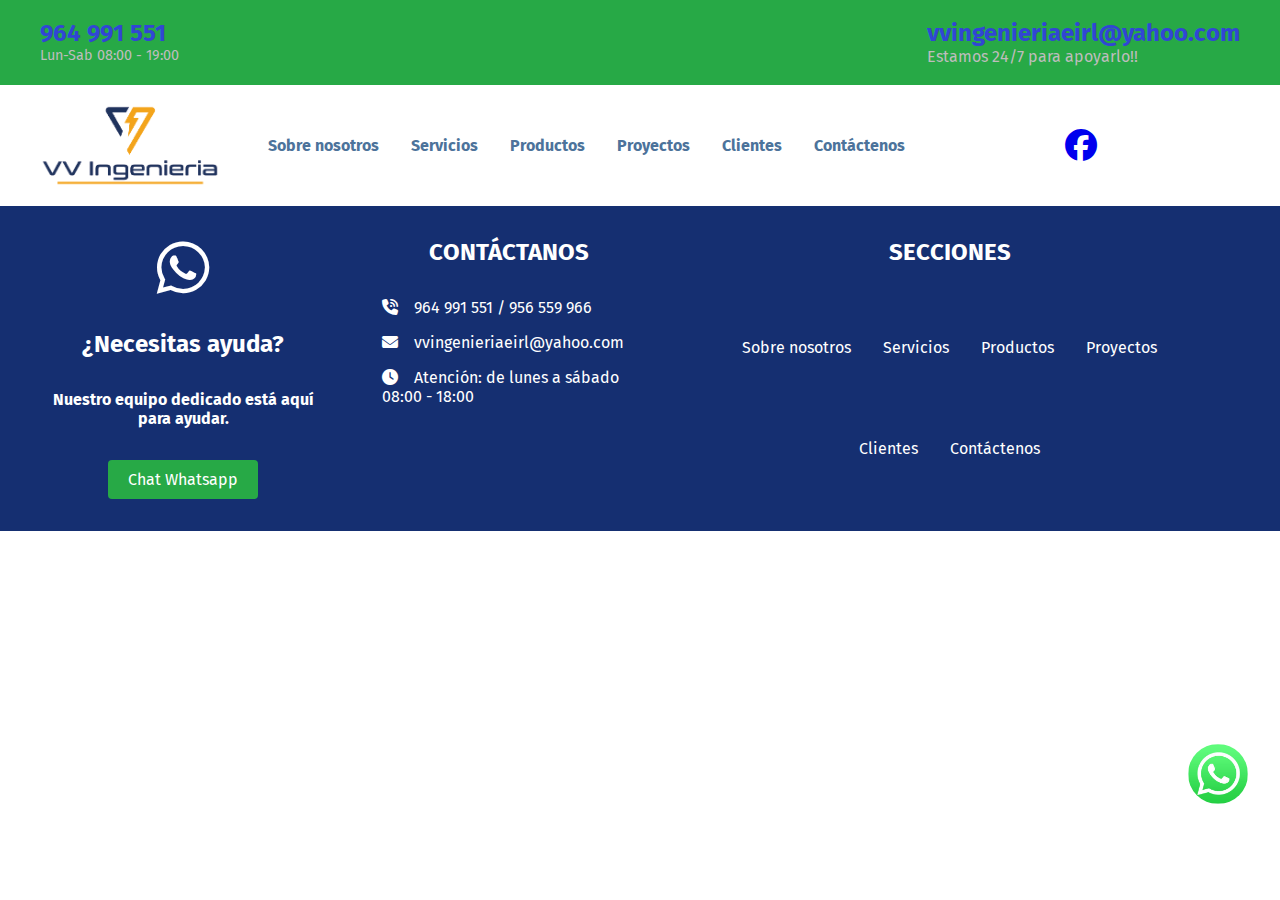
<file: clientes.html>
<!DOCTYPE html>
<html lang="en">
  <head>
    <meta charset="UTF-8" />
    <meta name="viewport" content="width=device-width, initial-scale=1.0" />
    <link rel="icon" href="img/logo-pagina.png" type="image/x-icon" />
    <title>Servicios</title>
    <link
      rel="stylesheet"
      href="https://cdnjs.cloudflare.com/ajax/libs/font-awesome/6.4.0/css/all.min.css"
    />
    <link rel="stylesheet" href="css/reset.css" />
    <link rel="stylesheet" href="css/footer.css" />
    <link rel="stylesheet" href="css/header.css" />
  </head>
  <body>
    <header class="header">
      <div class="header__informacion">
        <div class="header__contacto">
          <ul class="contacto__telefono-horario">
            <li class="telefono__lista">964 991 551</li>
            <li class="horario__lista">Lun-Sab 08:00 - 19:00</li>
          </ul>
          <ul class="contacto__correo">
            <li class="correo__lista">vvingenieriaeirl@yahoo.com</li>
            <li class="correo__apoyo">Estamos 24/7 para apoyarlo!!</li>
          </ul>
        </div>
      </div>
      <div class="menu__estatico">
        <div class="header__menu">
          <img class="menu__logo" src="img/logo.png" alt="Logo" />
          <div class="box-enlace-red">
            <nav class="menu__descripcion">
              <ul class="descripcion__enlace">
                <li class="enlace__lista">
                  <a class="a__header" href="index.html" target="_blank"
                    >Sobre nosotros</a
                  >
                </li>
                <li class="enlace__lista">
                  <a class="a__header" href="servicios.html" target="_blank"
                    >Servicios</a
                  >
                </li>
                <li class="enlace__lista">
                  <a class="a__header" href="productos.html" target="_blank"
                    >Productos</a
                  >
                </li>
                <li class="enlace__lista">
                  <a class="a__header" href="proyectos.html" target="_blank"
                    >Proyectos</a
                  >
                </li>
                <li class="enlace__lista">
                  <a class="a__header" href="clientes.html" target="_blank"
                    >Clientes</a
                  >
                </li>
                <li class="enlace__lista">
                  <a class="a__header" href="contacto.html" target="_blank"
                    >Contáctenos</a
                  >
                </li>
              </ul>
            </nav>
            <nav class="menu__redes-sociales">
              <ul class="redes-sociales__enlace">
                <li class="red-social__lista">
                  <a href="https://google.com" target="_blank"
                    ><i class="fa-brands fa-facebook"></i
                  ></a>
                </li>
                <!-- <li class="red-social__lista">tw</li> -->
              </ul>
            </nav>
          </div>
        </div>
      </div>
    </header>
    <main></main>
    <footer>
      <div class="footer__descripcion">
        <i class="fa-brands fa-whatsapp"></i>
        <p class="footer__titulo">¿Necesitas ayuda?</p>
        <p class="footer__subtitulo">
          Nuestro equipo dedicado está aquí para ayudar.
        </p>
        <a
          href="https://api.whatsapp.com/send?phone=+51956559966&text=Buenos%20d%C3%ADas,%20en%20qu%C3%A9%20le%20podemos%20ayudar"
          target="_blank"
          class="boton"
          >Chat Whatsapp</a
        >
      </div>
      <div class="footer__contacto">
        <p class="footer__contacto__titulo">contáctanos</p>
        <p><i class="fa-solid fa-phone-volume"></i>964 991 551 / 956 559 966</p>
        <p><i class="fa-solid fa-envelope"></i>vvingenieriaeirl@yahoo.com</p>
        <p>
          <i class="fa-solid fa-clock"></i>Atención: de lunes a sábado 08:00 -
          18:00
        </p>
      </div>
      <div class="footer__secciones">
        <p class="footer__secciones__titulo">secciones</p>
        <ul class="footer__secciones__lista">
          <li class="footer__a__lista">
            <a class="a__footer" href="index.html" target="_blank"
              >Sobre nosotros</a
            >
          </li>
          <li class="footer__a__lista">
            <a class="a__footer" href="servicios.html" target="_blank"
              >Servicios</a
            >
          </li>
          <li class="footer__a__lista">
            <a class="a__footer" href="productos.html" target="_blank"
              >Productos</a
            >
          </li>
          <li class="footer__a__lista">
            <a class="a__footer" href="proyectos.html" target="_blank"
              >Proyectos</a
            >
          </li>
          <li class="footer__a__lista">
            <a class="a__footer" href="clientes.html" target="_blank"
              >Clientes</a
            >
          </li>
          <li class="footer__a__lista">
            <a class="a__footer" href="contacto.html" target="_blank"
              >Contáctenos</a
            >
          </li>
        </ul>
      </div>
      <div class="whatsapp">
        <img class="whatsapp__logo" src="img/logo_whatsapp.jpg" alt="" />
      </div>
      <div class="chats">
        <div class="chats-box">
          <p class="chat-titulo">Chat de Consulta Técnica</p>
          <a
            href="https://api.whatsapp.com/send?phone=+51942632862&text=Buenos%20d%C3%ADas,%20en%20qu%C3%A9%20le%20podemos%20ayudar"
            target="_blank"
            class="boton consultas"
            >Consultas</a
          >
          <p class="chat-titulo">Chat de Ventas y Servicios</p>
          <a
            href="https://api.whatsapp.com/send?phone=+51956559966&text=Buenos%20d%C3%ADas,%20en%20qu%C3%A9%20le%20podemos%20ayudar"
            target="_blank"
            class="boton ventas-servicios"
            >Ventas y Servicios</a
          >
          <p class="chat-titulo">Chat de Ventas</p>
          <a
            href="https://api.whatsapp.com/send?phone=+51977487955&text=Buenos%20d%C3%ADas,%20en%20qu%C3%A9%20le%20podemos%20ayudar"
            target="_blank"
            class="boton ventas"
            >Ventas</a
          >
        </div>
      </div>
    </footer>
    <script src="js/menu-chats.js" type="module"></script>
  </body>
</html>
</file>
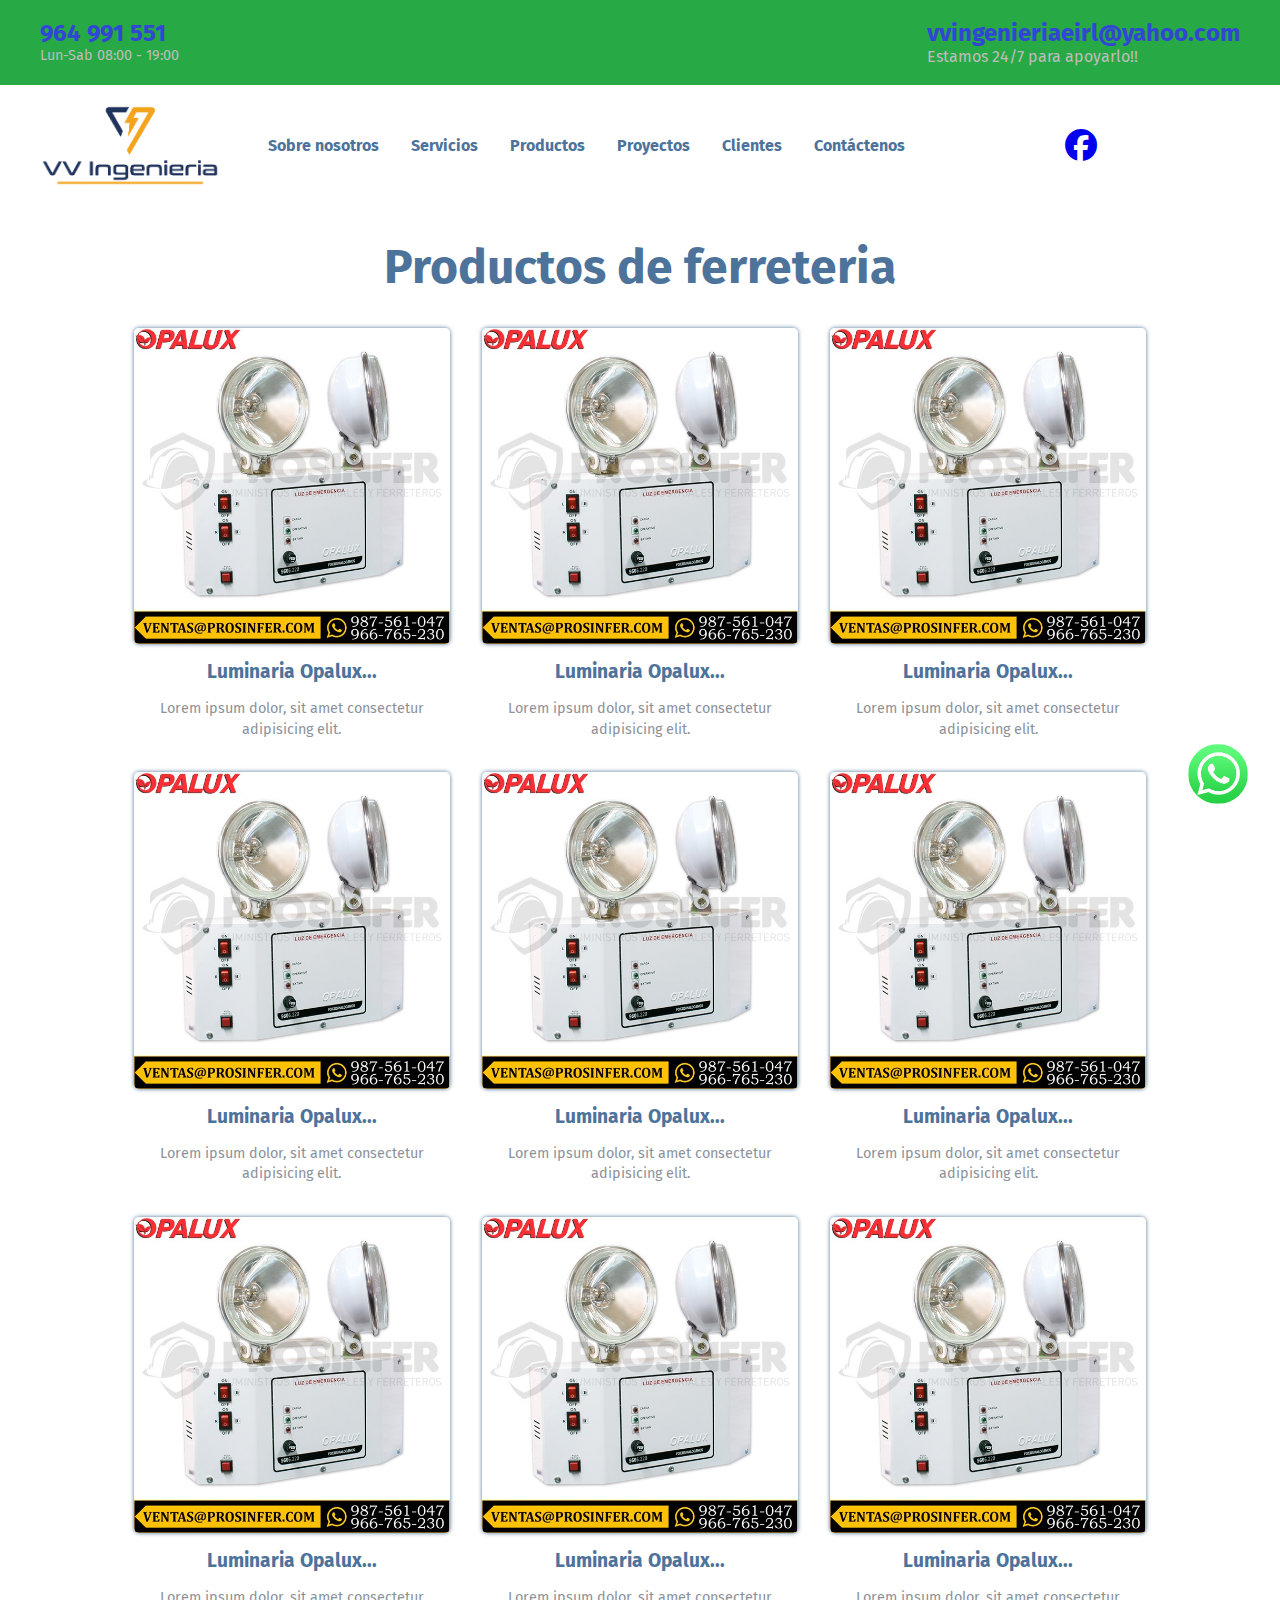
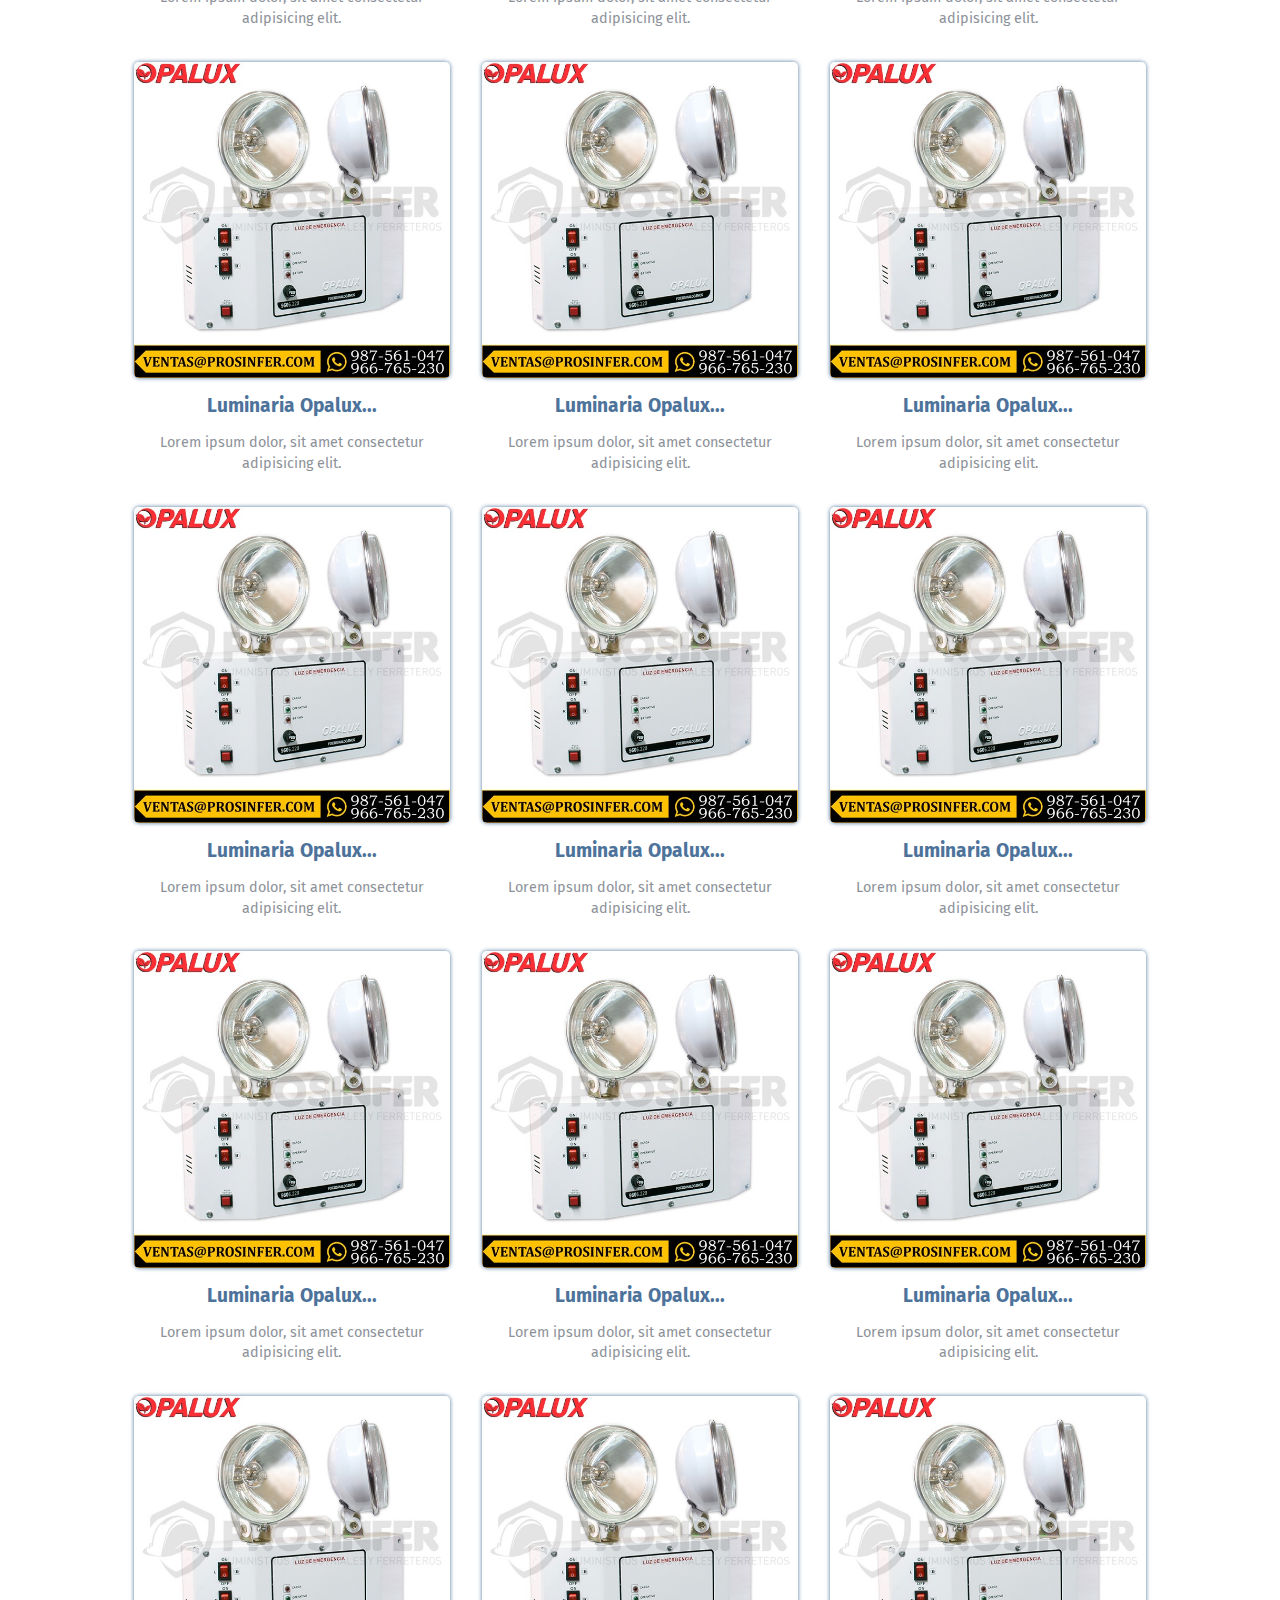
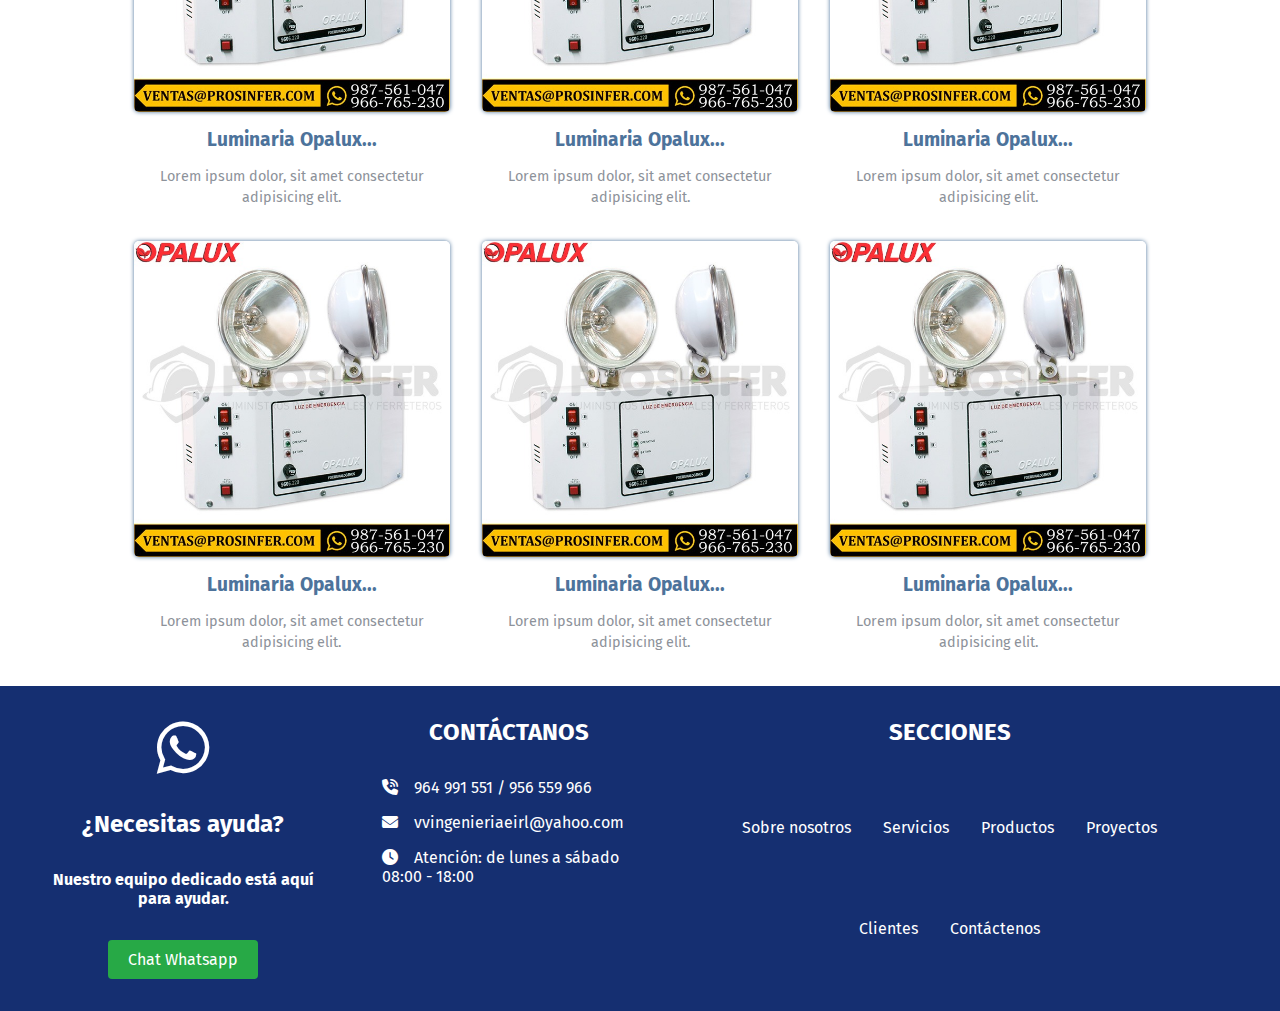
<file: productos.html>
<!DOCTYPE html>
<html lang="en">
  <head>
    <meta charset="UTF-8" />
    <meta name="viewport" content="width=device-width, initial-scale=1.0" />
    <link rel="icon" href="img/logo-pagina.png" type="image/x-icon" />
    <title>Productos</title>
    <link
      rel="stylesheet"
      href="https://cdnjs.cloudflare.com/ajax/libs/font-awesome/6.4.0/css/all.min.css"
    />
    <link rel="stylesheet" href="css/reset.css" />
    <link rel="stylesheet" href="css/footer.css" />
    <link rel="stylesheet" href="css/header.css" />
    <link rel="stylesheet" href="css/productos.css" />
  </head>
  <body>
    <header class="header">
      <div class="header__informacion">
        <div class="header__contacto">
          <ul class="contacto__telefono-horario">
            <li class="telefono__lista">964 991 551</li>
            <li class="horario__lista">Lun-Sab 08:00 - 19:00</li>
          </ul>
          <ul class="contacto__correo">
            <li class="correo__lista">vvingenieriaeirl@yahoo.com</li>
            <li class="correo__apoyo">Estamos 24/7 para apoyarlo!!</li>
          </ul>
        </div>
      </div>
      <div class="menu__estatico">
        <div class="header__menu">
          <img class="menu__logo" src="img/logo.png" alt="Logo" />
          <div class="box-enlace-red">
            <nav class="menu__descripcion">
              <ul class="descripcion__enlace">
                <li class="enlace__lista">
                  <a class="a__header" href="index.html" target="_blank"
                    >Sobre nosotros</a
                  >
                </li>
                <li class="enlace__lista">
                  <a class="a__header" href="servicios.html" target="_blank"
                    >Servicios</a
                  >
                </li>
                <li class="enlace__lista">
                  <a class="a__header" href="productos.html" target="_blank"
                    >Productos</a
                  >
                </li>
                <li class="enlace__lista">
                  <a class="a__header" href="proyectos.html" target="_blank"
                    >Proyectos</a
                  >
                </li>
                <li class="enlace__lista">
                  <a class="a__header" href="clientes.html" target="_blank"
                    >Clientes</a
                  >
                </li>
                <li class="enlace__lista">
                  <a class="a__header" href="contacto.html" target="_blank"
                    >Contáctenos</a
                  >
                </li>
              </ul>
            </nav>
            <nav class="menu__redes-sociales">
              <ul class="redes-sociales__enlace">
                <li class="red-social__lista">
                  <a href="https://google.com" target="_blank"
                    ><i class="fa-brands fa-facebook"></i
                  ></a>
                </li>
                <!-- <li class="red-social__lista">tw</li> -->
              </ul>
            </nav>
          </div>
        </div>
      </div>
    </header>
    <main class="main__productos">
      <h1 class="productos__titulo">Productos de ferreteria</h1>
      <div class="contenedero__productos">
        <div class="productos">
          <img
            src="img/producto.jpg"
            alt="Luminaria"
            class="producto__imagen"
          />
          <figC class="producto__nombre">Luminaria Opalux...</figC>
          <p class="producto__detalle">
            Lorem ipsum dolor, sit amet consectetur adipisicing elit.
          </p>
        </div>
        <div class="productos">
          <img
            src="img/producto.jpg"
            alt="Luminaria"
            class="producto__imagen"
          />
          <figC class="producto__nombre">Luminaria Opalux...</figC>
          <p class="producto__detalle">
            Lorem ipsum dolor, sit amet consectetur adipisicing elit.
          </p>
        </div>
        <div class="productos">
          <img
            src="img/producto.jpg"
            alt="Luminaria"
            class="producto__imagen"
          />
          <figC class="producto__nombre">Luminaria Opalux...</figC>
          <p class="producto__detalle">
            Lorem ipsum dolor, sit amet consectetur adipisicing elit.
          </p>
        </div>
        <div class="productos">
          <img
            src="img/producto.jpg"
            alt="Luminaria"
            class="producto__imagen"
          />
          <figC class="producto__nombre">Luminaria Opalux...</figC>
          <p class="producto__detalle">
            Lorem ipsum dolor, sit amet consectetur adipisicing elit.
          </p>
        </div>
        <div class="productos">
          <img
            src="img/producto.jpg"
            alt="Luminaria"
            class="producto__imagen"
          />
          <figC class="producto__nombre">Luminaria Opalux...</figC>
          <p class="producto__detalle">
            Lorem ipsum dolor, sit amet consectetur adipisicing elit.
          </p>
        </div>
        <div class="productos">
          <img
            src="img/producto.jpg"
            alt="Luminaria"
            class="producto__imagen"
          />
          <figC class="producto__nombre">Luminaria Opalux...</figC>
          <p class="producto__detalle">
            Lorem ipsum dolor, sit amet consectetur adipisicing elit.
          </p>
        </div>
        <div class="productos">
          <img
            src="img/producto.jpg"
            alt="Luminaria"
            class="producto__imagen"
          />
          <figC class="producto__nombre">Luminaria Opalux...</figC>
          <p class="producto__detalle">
            Lorem ipsum dolor, sit amet consectetur adipisicing elit.
          </p>
        </div>
        <div class="productos">
          <img
            src="img/producto.jpg"
            alt="Luminaria"
            class="producto__imagen"
          />
          <figC class="producto__nombre">Luminaria Opalux...</figC>
          <p class="producto__detalle">
            Lorem ipsum dolor, sit amet consectetur adipisicing elit.
          </p>
        </div>
        <div class="productos">
          <img
            src="img/producto.jpg"
            alt="Luminaria"
            class="producto__imagen"
          />
          <figC class="producto__nombre">Luminaria Opalux...</figC>
          <p class="producto__detalle">
            Lorem ipsum dolor, sit amet consectetur adipisicing elit.
          </p>
        </div>
        <div class="productos">
          <img
            src="img/producto.jpg"
            alt="Luminaria"
            class="producto__imagen"
          />
          <figC class="producto__nombre">Luminaria Opalux...</figC>
          <p class="producto__detalle">
            Lorem ipsum dolor, sit amet consectetur adipisicing elit.
          </p>
        </div>
        <div class="productos">
          <img
            src="img/producto.jpg"
            alt="Luminaria"
            class="producto__imagen"
          />
          <figC class="producto__nombre">Luminaria Opalux...</figC>
          <p class="producto__detalle">
            Lorem ipsum dolor, sit amet consectetur adipisicing elit.
          </p>
        </div>
        <div class="productos">
          <img
            src="img/producto.jpg"
            alt="Luminaria"
            class="producto__imagen"
          />
          <figC class="producto__nombre">Luminaria Opalux...</figC>
          <p class="producto__detalle">
            Lorem ipsum dolor, sit amet consectetur adipisicing elit.
          </p>
        </div>
        <div class="productos">
          <img
            src="img/producto.jpg"
            alt="Luminaria"
            class="producto__imagen"
          />
          <figC class="producto__nombre">Luminaria Opalux...</figC>
          <p class="producto__detalle">
            Lorem ipsum dolor, sit amet consectetur adipisicing elit.
          </p>
        </div>
        <div class="productos">
          <img
            src="img/producto.jpg"
            alt="Luminaria"
            class="producto__imagen"
          />
          <figC class="producto__nombre">Luminaria Opalux...</figC>
          <p class="producto__detalle">
            Lorem ipsum dolor, sit amet consectetur adipisicing elit.
          </p>
        </div>
        <div class="productos">
          <img
            src="img/producto.jpg"
            alt="Luminaria"
            class="producto__imagen"
          />
          <figC class="producto__nombre">Luminaria Opalux...</figC>
          <p class="producto__detalle">
            Lorem ipsum dolor, sit amet consectetur adipisicing elit.
          </p>
        </div>
        <div class="productos">
          <img
            src="img/producto.jpg"
            alt="Luminaria"
            class="producto__imagen"
          />
          <figC class="producto__nombre">Luminaria Opalux...</figC>
          <p class="producto__detalle">
            Lorem ipsum dolor, sit amet consectetur adipisicing elit.
          </p>
        </div>
        <div class="productos">
          <img
            src="img/producto.jpg"
            alt="Luminaria"
            class="producto__imagen"
          />
          <figC class="producto__nombre">Luminaria Opalux...</figC>
          <p class="producto__detalle">
            Lorem ipsum dolor, sit amet consectetur adipisicing elit.
          </p>
        </div>
        <div class="productos">
          <img
            src="img/producto.jpg"
            alt="Luminaria"
            class="producto__imagen"
          />
          <figC class="producto__nombre">Luminaria Opalux...</figC>
          <p class="producto__detalle">
            Lorem ipsum dolor, sit amet consectetur adipisicing elit.
          </p>
        </div>
        <div class="productos">
          <img
            src="img/producto.jpg"
            alt="Luminaria"
            class="producto__imagen"
          />
          <figC class="producto__nombre">Luminaria Opalux...</figC>
          <p class="producto__detalle">
            Lorem ipsum dolor, sit amet consectetur adipisicing elit.
          </p>
        </div>
        <div class="productos">
          <img
            src="img/producto.jpg"
            alt="Luminaria"
            class="producto__imagen"
          />
          <figC class="producto__nombre">Luminaria Opalux...</figC>
          <p class="producto__detalle">
            Lorem ipsum dolor, sit amet consectetur adipisicing elit.
          </p>
        </div>
        <div class="productos">
          <img
            src="img/producto.jpg"
            alt="Luminaria"
            class="producto__imagen"
          />
          <figC class="producto__nombre">Luminaria Opalux...</figC>
          <p class="producto__detalle">
            Lorem ipsum dolor, sit amet consectetur adipisicing elit.
          </p>
        </div>
        <div class="productos">
          <img
            src="img/producto.jpg"
            alt="Luminaria"
            class="producto__imagen"
          />
          <figC class="producto__nombre">Luminaria Opalux...</figC>
          <p class="producto__detalle">
            Lorem ipsum dolor, sit amet consectetur adipisicing elit.
          </p>
        </div>
        <div class="productos">
          <img
            src="img/producto.jpg"
            alt="Luminaria"
            class="producto__imagen"
          />
          <figC class="producto__nombre">Luminaria Opalux...</figC>
          <p class="producto__detalle">
            Lorem ipsum dolor, sit amet consectetur adipisicing elit.
          </p>
        </div>
        <div class="productos">
          <img
            src="img/producto.jpg"
            alt="Luminaria"
            class="producto__imagen"
          />
          <figC class="producto__nombre">Luminaria Opalux...</figC>
          <p class="producto__detalle">
            Lorem ipsum dolor, sit amet consectetur adipisicing elit.
          </p>
        </div>
      </div>
    </main>
    <footer>
      <div class="footer__descripcion">
        <i class="fa-brands fa-whatsapp"></i>
        <p class="footer__titulo">¿Necesitas ayuda?</p>
        <p class="footer__subtitulo">
          Nuestro equipo dedicado está aquí para ayudar.
        </p>
        <a
          href="https://api.whatsapp.com/send?phone=+51956559966&text=Buenos%20d%C3%ADas,%20en%20qu%C3%A9%20le%20podemos%20ayudar"
          target="_blank"
          class="boton"
          >Chat Whatsapp</a
        >
      </div>
      <div class="footer__contacto">
        <p class="footer__contacto__titulo">contáctanos</p>
        <p><i class="fa-solid fa-phone-volume"></i>964 991 551 / 956 559 966</p>
        <p><i class="fa-solid fa-envelope"></i>vvingenieriaeirl@yahoo.com</p>
        <p>
          <i class="fa-solid fa-clock"></i>Atención: de lunes a sábado 08:00 -
          18:00
        </p>
      </div>
      <div class="footer__secciones">
        <p class="footer__secciones__titulo">secciones</p>
        <ul class="footer__secciones__lista">
          <li class="footer__a__lista">
            <a class="a__footer" href="index.html" target="_blank"
              >Sobre nosotros</a
            >
          </li>
          <li class="footer__a__lista">
            <a class="a__footer" href="servicios.html" target="_blank"
              >Servicios</a
            >
          </li>
          <li class="footer__a__lista">
            <a class="a__footer" href="productos.html" target="_blank"
              >Productos</a
            >
          </li>
          <li class="footer__a__lista">
            <a class="a__footer" href="proyectos.html" target="_blank"
              >Proyectos</a
            >
          </li>
          <li class="footer__a__lista">
            <a class="a__footer" href="clientes.html" target="_blank"
              >Clientes</a
            >
          </li>
          <li class="footer__a__lista">
            <a class="a__footer" href="contacto.html" target="_blank"
              >Contáctenos</a
            >
          </li>
        </ul>
      </div>
      <div class="whatsapp">
        <img class="whatsapp__logo" src="img/logo_whatsapp.jpg" alt="" />
      </div>
      <div class="chats">
        <div class="chats-box">
          <p class="chat-titulo">Chat de Consulta Técnica</p>
          <a
            href="https://api.whatsapp.com/send?phone=+51942632862&text=Buenos%20d%C3%ADas,%20en%20qu%C3%A9%20le%20podemos%20ayudar"
            target="_blank"
            class="boton consultas"
            >Consultas</a
          >
          <p class="chat-titulo">Chat de Ventas y Servicios</p>
          <a
            href="https://api.whatsapp.com/send?phone=+51956559966&text=Buenos%20d%C3%ADas,%20en%20qu%C3%A9%20le%20podemos%20ayudar"
            target="_blank"
            class="boton ventas-servicios"
            >Ventas y Servicios</a
          >
          <p class="chat-titulo">Chat de Ventas</p>
          <a
            href="https://api.whatsapp.com/send?phone=+51977487955&text=Buenos%20d%C3%ADas,%20en%20qu%C3%A9%20le%20podemos%20ayudar"
            target="_blank"
            class="boton ventas"
            >Ventas</a
          >
        </div>
      </div>
    </footer>
    <script src="js/menu-chats.js" type="module"></script>
  </body>
</html>
</file>
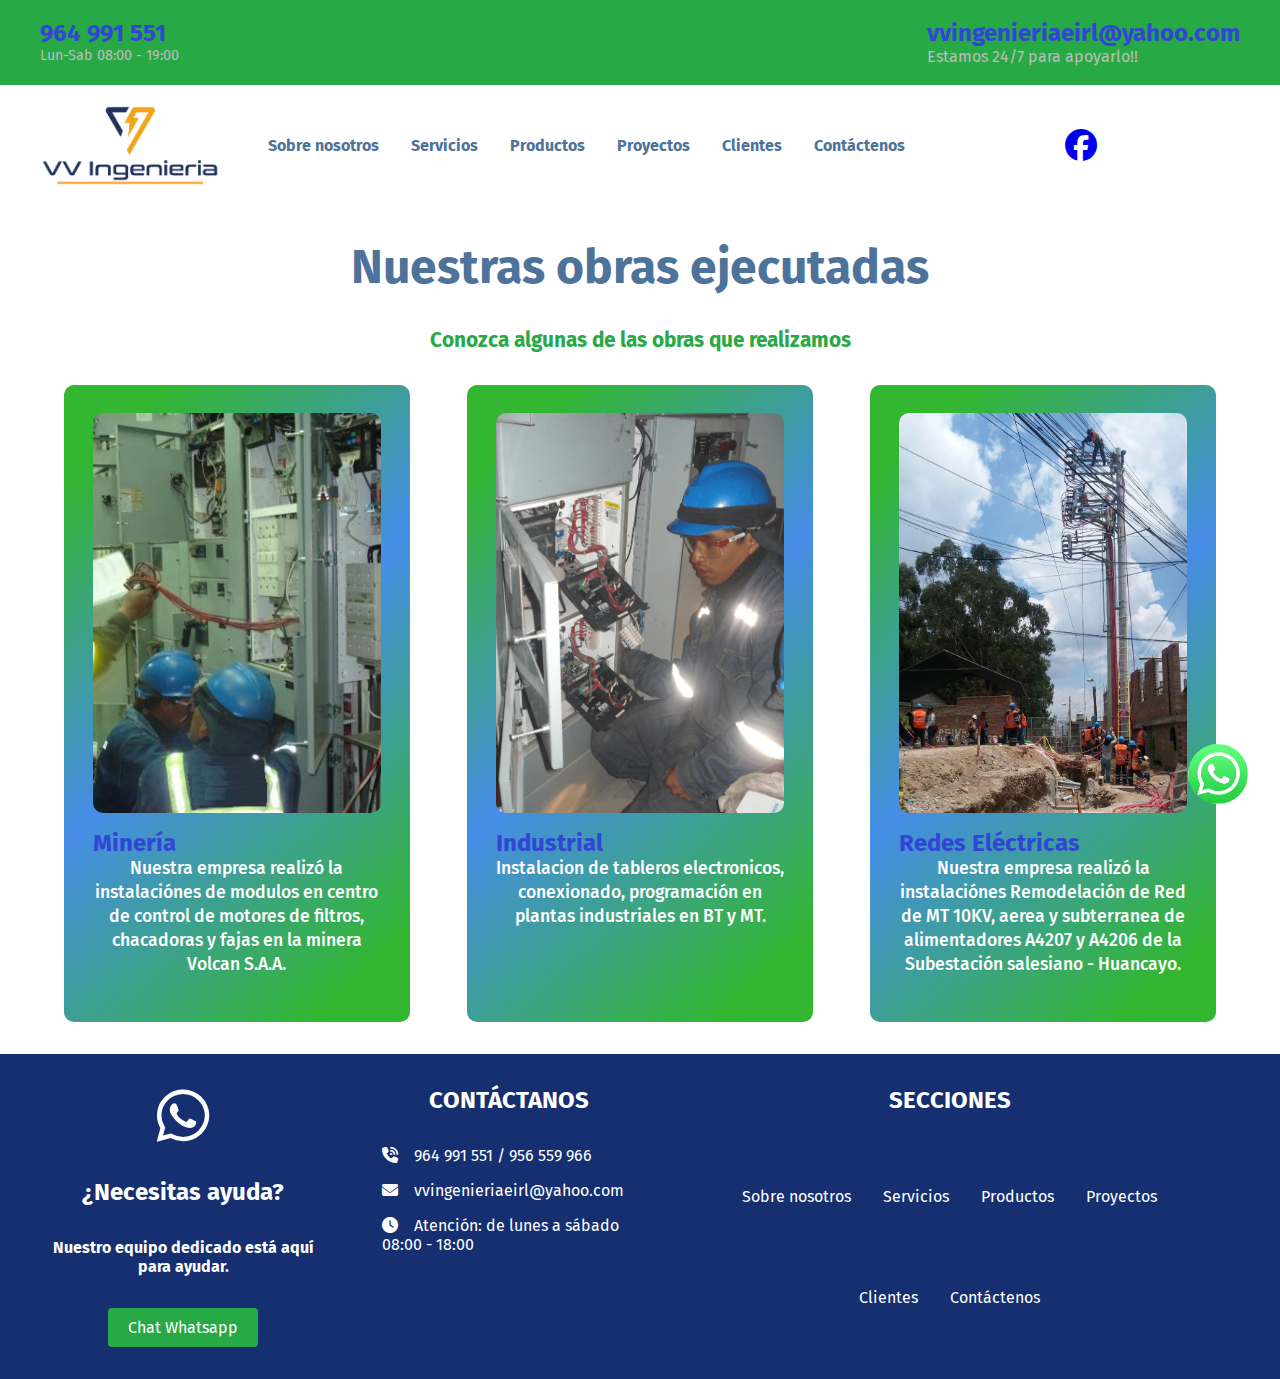
<file: proyectos.html>
<!DOCTYPE html>
<html lang="en">
  <head>
    <meta charset="UTF-8" />
    <meta name="viewport" content="width=device-width, initial-scale=1.0" />
    <link rel="icon" href="img/logo-pagina.png" type="image/x-icon" />
    <title>Proyectos</title>
    <link
      rel="stylesheet"
      href="https://cdnjs.cloudflare.com/ajax/libs/font-awesome/6.4.0/css/all.min.css"
    />
    <link rel="stylesheet" href="css/reset.css" />
    <link rel="stylesheet" href="css/footer.css" />
    <link rel="stylesheet" href="css/header.css" />
    <link rel="stylesheet" href="css/proyectos.css" />
  </head>
  <body>
    <header class="header">
      <div class="header__informacion">
        <div class="header__contacto">
          <ul class="contacto__telefono-horario">
            <li class="telefono__lista">964 991 551</li>
            <li class="horario__lista">Lun-Sab 08:00 - 19:00</li>
          </ul>
          <ul class="contacto__correo">
            <li class="correo__lista">vvingenieriaeirl@yahoo.com</li>
            <li class="correo__apoyo">Estamos 24/7 para apoyarlo!!</li>
          </ul>
        </div>
      </div>
      <div class="menu__estatico">
        <div class="header__menu">
          <img class="menu__logo" src="img/logo.png" alt="Logo" />
          <div class="box-enlace-red">
            <nav class="menu__descripcion">
              <ul class="descripcion__enlace">
                <li class="enlace__lista">
                  <a class="a__header" href="index.html" target="_blank"
                    >Sobre nosotros</a
                  >
                </li>
                <li class="enlace__lista">
                  <a class="a__header" href="servicios.html" target="_blank"
                    >Servicios</a
                  >
                </li>
                <li class="enlace__lista">
                  <a class="a__header" href="productos.html" target="_blank"
                    >Productos</a
                  >
                </li>
                <li class="enlace__lista">
                  <a class="a__header" href="proyectos.html" target="_blank"
                    >Proyectos</a
                  >
                </li>
                <li class="enlace__lista">
                  <a class="a__header" href="clientes.html" target="_blank"
                    >Clientes</a
                  >
                </li>
                <li class="enlace__lista">
                  <a class="a__header" href="contacto.html" target="_blank"
                    >Contáctenos</a
                  >
                </li>
              </ul>
            </nav>
            <nav class="menu__redes-sociales">
              <ul class="redes-sociales__enlace">
                <li class="red-social__lista">
                  <a href="https://google.com" target="_blank"
                    ><i class="fa-brands fa-facebook"></i
                  ></a>
                </li>
                <!-- <li class="red-social__lista">tw</li> -->
              </ul>
            </nav>
          </div>
        </div>
      </div>
    </header>
    <main>
      <section class="section__obras">
        <p class="titulo__obras">Nuestras obras ejecutadas</p>
        <p class="subtitulo__obras">
          Conozca algunas de las obras que realizamos
        </p>
        <div class="conteiner__obras">
          <div class="card">
            <img src="img/obra1.jpg" alt="" class="imagen__obras" />
            <div class="proyecto-titulo-descripcion">
              <figC class="imagen__obra__titulo">Minería</figC>
              <p class="imagen__obra__descripcion">
                Nuestra empresa realizó la instalaciónes de modulos en centro de
                control de motores de filtros, chacadoras y fajas en la minera
                Volcan S.A.A.
              </p>
            </div>
          </div>
          <div class="card">
            <img src="img/obra2.png" alt="" class="imagen__obras" />
            <div class="proyecto-titulo-descripcion">
              <figC class="imagen__obra__titulo">Industrial</figC>
              <p class="imagen__obra__descripcion">
                Instalacion de tableros electronicos, conexionado, programación
                en plantas industriales en BT y MT.
              </p>
            </div>
          </div>
          <div class="card">
            <img src="img/obra3.jpg" alt="" class="imagen__obras" />
            <div class="proyecto-titulo-descripcion">
              <figC class="imagen__obra__titulo">Redes Eléctricas</figC>
              <p class="imagen__obra__descripcion">
                Nuestra empresa realizó la instalaciónes Remodelación de Red de
                MT 10KV, aerea y subterranea de alimentadores A4207 y A4206 de
                la Subestación salesiano - Huancayo.
              </p>
            </div>
          </div>
        </div>
      </section>
    </main>
    <footer>
      <div class="footer__descripcion">
        <i class="fa-brands fa-whatsapp"></i>
        <p class="footer__titulo">¿Necesitas ayuda?</p>
        <p class="footer__subtitulo">
          Nuestro equipo dedicado está aquí para ayudar.
        </p>
        <a
          href="https://api.whatsapp.com/send?phone=+51956559966&text=Buenos%20d%C3%ADas,%20en%20qu%C3%A9%20le%20podemos%20ayudar"
          target="_blank"
          class="boton"
          >Chat Whatsapp</a
        >
      </div>
      <div class="footer__contacto">
        <p class="footer__contacto__titulo">contáctanos</p>
        <p><i class="fa-solid fa-phone-volume"></i>964 991 551 / 956 559 966</p>
        <p><i class="fa-solid fa-envelope"></i>vvingenieriaeirl@yahoo.com</p>
        <p>
          <i class="fa-solid fa-clock"></i>Atención: de lunes a sábado 08:00 -
          18:00
        </p>
      </div>
      <div class="footer__secciones">
        <p class="footer__secciones__titulo">secciones</p>
        <ul class="footer__secciones__lista">
          <li class="footer__a__lista">
            <a class="a__footer" href="index.html" target="_blank"
              >Sobre nosotros</a
            >
          </li>
          <li class="footer__a__lista">
            <a class="a__footer" href="servicios.html" target="_blank"
              >Servicios</a
            >
          </li>
          <li class="footer__a__lista">
            <a class="a__footer" href="productos.html" target="_blank"
              >Productos</a
            >
          </li>
          <li class="footer__a__lista">
            <a class="a__footer" href="proyectos.html" target="_blank"
              >Proyectos</a
            >
          </li>
          <li class="footer__a__lista">
            <a class="a__footer" href="clientes.html" target="_blank"
              >Clientes</a
            >
          </li>
          <li class="footer__a__lista">
            <a class="a__footer" href="contacto.html" target="_blank"
              >Contáctenos</a
            >
          </li>
        </ul>
      </div>
      <div class="whatsapp">
        <img class="whatsapp__logo" src="img/logo_whatsapp.jpg" alt="" />
      </div>
      <div class="chats">
        <div class="chats-box">
          <p class="chat-titulo">Chat de Consulta Técnica</p>
          <a
            href="https://api.whatsapp.com/send?phone=+51942632862&text=Buenos%20d%C3%ADas,%20en%20qu%C3%A9%20le%20podemos%20ayudar"
            target="_blank"
            class="boton consultas"
            >Consultas</a
          >
          <p class="chat-titulo">Chat de Ventas y Servicios</p>
          <a
            href="https://api.whatsapp.com/send?phone=+51956559966&text=Buenos%20d%C3%ADas,%20en%20qu%C3%A9%20le%20podemos%20ayudar"
            target="_blank"
            class="boton ventas-servicios"
            >Ventas y Servicios</a
          >
          <p class="chat-titulo">Chat de Ventas</p>
          <a
            href="https://api.whatsapp.com/send?phone=+51977487955&text=Buenos%20d%C3%ADas,%20en%20qu%C3%A9%20le%20podemos%20ayudar"
            target="_blank"
            class="boton ventas"
            >Ventas</a
          >
        </div>
      </div>
    </footer>
    <script src="js/menu-chats.js" type="module"></script>
  </body>
</html>
</file>
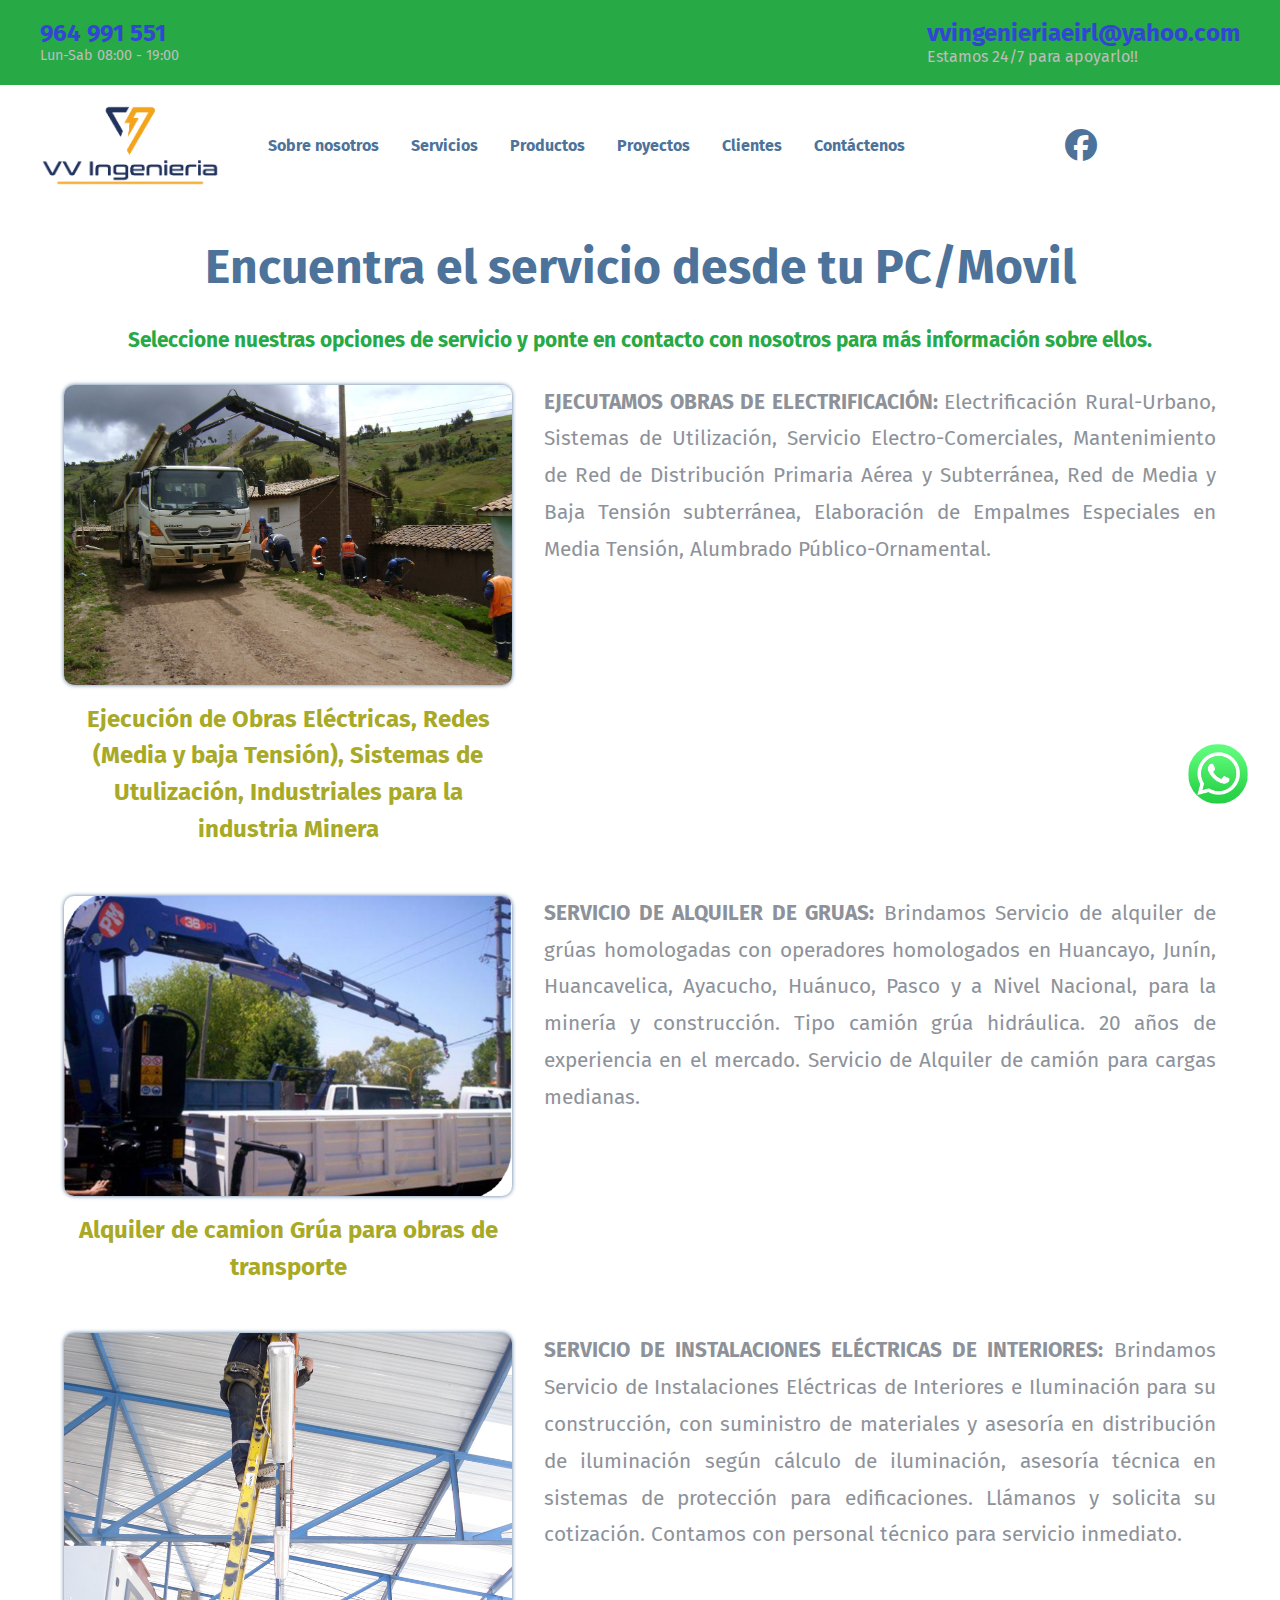
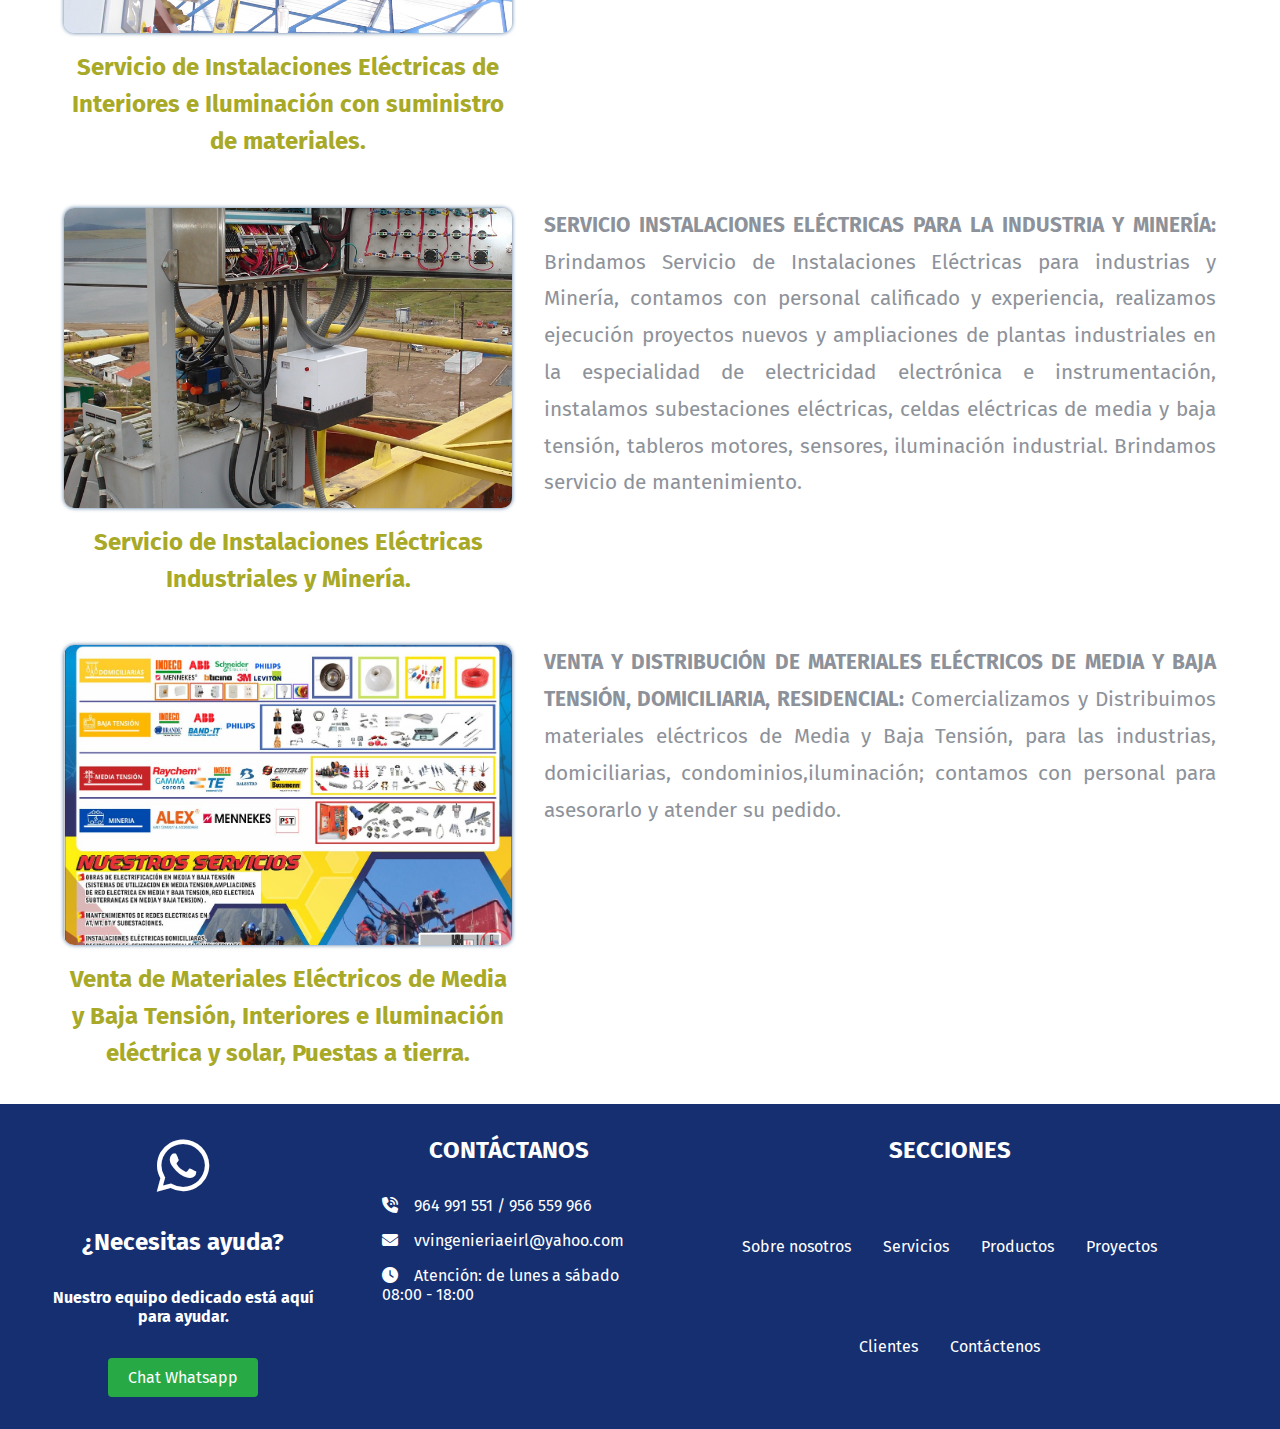
<file: servicios.html>
<!DOCTYPE html>
<html lang="en">
  <head>
    <meta charset="UTF-8" />
    <meta name="viewport" content="width=device-width, initial-scale=1.0" />
    <link rel="icon" href="img/logo-pagina.png" type="image/x-icon" />
    <title>Servicios</title>
    <link
      rel="stylesheet"
      href="https://cdnjs.cloudflare.com/ajax/libs/font-awesome/6.4.0/css/all.min.css"
    />
    <link rel="stylesheet" href="css/reset.css" />
    <link rel="stylesheet" href="css/footer.css" />
    <link rel="stylesheet" href="css/header.css" />
    <link rel="stylesheet" href="css/servicios.css" />
  </head>
  <body>
    <header class="header">
      <div class="header__informacion">
        <div class="header__contacto">
          <ul class="contacto__telefono-horario">
            <li class="telefono__lista">964 991 551</li>
            <li class="horario__lista">Lun-Sab 08:00 - 19:00</li>
          </ul>
          <ul class="contacto__correo">
            <li class="correo__lista">vvingenieriaeirl@yahoo.com</li>
            <li class="correo__apoyo">Estamos 24/7 para apoyarlo!!</li>
          </ul>
        </div>
      </div>
      <div class="menu__estatico">
        <div class="header__menu">
          <img class="menu__logo" src="img/logo.png" alt="Logo" />
          <div class="box-enlace-red">
            <nav class="menu__descripcion">
              <ul class="descripcion__enlace">
                <li class="enlace__lista">
                  <a class="a__header" href="index.html" target="_blank"
                    >Sobre nosotros</a
                  >
                </li>
                <li class="enlace__lista">
                  <a class="a__header" href="servicios.html" target="_blank"
                    >Servicios</a
                  >
                </li>
                <li class="enlace__lista">
                  <a class="a__header" href="productos.html" target="_blank"
                    >Productos</a
                  >
                </li>
                <li class="enlace__lista">
                  <a class="a__header" href="proyectos.html" target="_blank"
                    >Proyectos</a
                  >
                </li>
                <li class="enlace__lista">
                  <a class="a__header" href="clientes.html" target="_blank"
                    >Clientes</a
                  >
                </li>
                <li class="enlace__lista">
                  <a class="a__header" href="contacto.html" target="_blank"
                    >Contáctenos</a
                  >
                </li>
              </ul>
            </nav>
            <nav class="menu__redes-sociales">
              <ul class="redes-sociales__enlace">
                <li class="red-social__lista">
                  <a href="https://google.com" target="_blank"
                    ><i class="fa-brands facebook fa-facebook"></i
                  ></a>
                </li>
                <!-- <li class="red-social__lista">tw</li> -->
              </ul>
            </nav>
          </div>
        </div>
      </div>
    </header>
    <main>
      <section class="servicios">
        <p class="servicios__titulo">Encuentra el servicio desde tu PC/Movil</p>
        <p class="servicios__descripcion">
          Seleccione nuestras opciones de servicio y ponte en contacto con
          nosotros para más información sobre ellos.
        </p>
        <div class="servicios__detalles">
          <div class="servicio__box">
            <div class="imagen-titulo">
              <img
                src="img/servicio1.jpg"
                alt="servicios"
                class="servicio__imagen"
              />
              <figcaption class="servicio__imagen__titulo">
                Ejecución de Obras Eléctricas, Redes (Media y baja Tensión),
                Sistemas de Utulización, Industriales para la industria Minera
              </figcaption>
            </div>
            <div class="servicio__informacion">
              <p class="servicio__informacion__parrafo">
                <span class="titulo-servicio-descripcion"
                  >EJECUTAMOS OBRAS DE ELECTRIFICACIÓN: </span
                >Electrificación Rural-Urbano, Sistemas de Utilización, Servicio
                Electro-Comerciales, Mantenimiento de Red de Distribución
                Primaria Aérea y Subterránea, Red de Media y Baja Tensión
                subterránea, Elaboración de Empalmes Especiales en Media
                Tensión, Alumbrado Público-Ornamental.
              </p>
            </div>
          </div>
          <div class="servicio__box">
            <div class="imagen-titulo">
              <img
                src="img/servicio3.png"
                alt="servicios"
                class="servicio__imagen"
              />
              <figcaption class="servicio__imagen__titulo">
                <h1>Alquiler de camion Grúa para obras de transporte</h1>
              </figcaption>
            </div>
            <div class="servicio__informacion">
              <p class="servicio__informacion__parrafo">
                <span class="titulo-servicio-descripcion"
                  >SERVICIO DE ALQUILER DE GRUAS:</span
                >
                Brindamos Servicio de alquiler de grúas homologadas con
                operadores homologados en Huancayo, Junín, Huancavelica,
                Ayacucho, Huánuco, Pasco y a Nivel Nacional, para la minería y
                construcción. Tipo camión grúa hidráulica. 20 años de
                experiencia en el mercado. Servicio de Alquiler de camión para
                cargas medianas.
              </p>
            </div>
          </div>
          <div class="servicio__box">
            <div class="imagen-titulo">
              <img
                src="img/servicio4.png"
                alt="servicios"
                class="servicio__imagen"
              />
              <figcaption class="servicio__imagen__titulo">
                Servicio de Instalaciones Eléctricas de Interiores e Iluminación
                con suministro de materiales.
              </figcaption>
            </div>
            <div class="servicio__informacion">
              <p class="servicio__informacion__parrafo">
                <span class="titulo-servicio-descripcion"
                  >SERVICIO DE INSTALACIONES ELÉCTRICAS DE INTERIORES:</span
                >
                Brindamos Servicio de Instalaciones Eléctricas de Interiores e
                Iluminación para su construcción, con suministro de materiales y
                asesoría en distribución de iluminación según cálculo de
                iluminación, asesoría técnica en sistemas de protección para
                edificaciones. Llámanos y solicita su cotización. Contamos con
                personal técnico para servicio inmediato.
              </p>
            </div>
          </div>
          <div class="servicio__box">
            <div class="imagen-titulo">
              <img
                src="img/servicio5.png"
                alt="servicios"
                class="servicio__imagen"
              />
              <figcaption class="servicio__imagen__titulo">
                Servicio de Instalaciones Eléctricas Industriales y Minería.
              </figcaption>
            </div>
            <div class="servicio__informacion">
              <p class="servicio__informacion__parrafo">
                <span class="titulo-servicio-descripcion"
                  >SERVICIO INSTALACIONES ELÉCTRICAS PARA LA INDUSTRIA Y
                  MINERÍA:</span
                >

                Brindamos Servicio de Instalaciones Eléctricas para industrias y
                Minería, contamos con personal calificado y experiencia,
                realizamos ejecución proyectos nuevos y ampliaciones de plantas
                industriales en la especialidad de electricidad electrónica e
                instrumentación, instalamos subestaciones eléctricas, celdas
                eléctricas de media y baja tensión, tableros motores, sensores,
                iluminación industrial. Brindamos servicio de mantenimiento.
              </p>
            </div>
          </div>
          <div class="servicio__box">
            <div class="imagen-titulo">
              <img
                src="img/servicio2.jpg"
                alt="servicios"
                class="servicio__imagen"
              />
              <figcaption class="servicio__imagen__titulo">
                Venta de Materiales Eléctricos de Media y Baja Tensión,
                Interiores e Iluminación eléctrica y solar, Puestas a tierra.
              </figcaption>
            </div>
            <div class="servicio__informacion">
              <p class="servicio__informacion__parrafo">
                <span class="titulo-servicio-descripcion"
                  >VENTA Y DISTRIBUCIÓN DE MATERIALES ELÉCTRICOS DE MEDIA Y BAJA
                  TENSIÓN, DOMICILIARIA, RESIDENCIAL:</span
                >
                Comercializamos y Distribuimos materiales eléctricos de Media y
                Baja Tensión, para las industrias, domiciliarias,
                condominios,iluminación; contamos con personal para asesorarlo y
                atender su pedido.
              </p>
            </div>
          </div>
        </div>
      </section>
    </main>
    <footer>
      <div class="footer__descripcion">
        <i class="fa-brands fa-whatsapp"></i>
        <p class="footer__titulo">¿Necesitas ayuda?</p>
        <p class="footer__subtitulo">
          Nuestro equipo dedicado está aquí para ayudar.
        </p>
        <a
          href="https://api.whatsapp.com/send?phone=+51956559966&text=Buenos%20d%C3%ADas,%20en%20qu%C3%A9%20le%20podemos%20ayudar"
          target="_blank"
          class="boton"
          >Chat Whatsapp</a
        >
      </div>
      <div class="footer__contacto">
        <p class="footer__contacto__titulo">contáctanos</p>
        <p><i class="fa-solid fa-phone-volume"></i>964 991 551 / 956 559 966</p>
        <p><i class="fa-solid fa-envelope"></i>vvingenieriaeirl@yahoo.com</p>
        <p>
          <i class="fa-solid fa-clock"></i>Atención: de lunes a sábado 08:00 -
          18:00
        </p>
      </div>
      <div class="footer__secciones">
        <p class="footer__secciones__titulo">secciones</p>
        <ul class="footer__secciones__lista">
          <li class="footer__a__lista">
            <a class="a__footer" href="index.html" target="_blank"
              >Sobre nosotros</a
            >
          </li>
          <li class="footer__a__lista">
            <a class="a__footer" href="servicios.html" target="_blank"
              >Servicios</a
            >
          </li>
          <li class="footer__a__lista">
            <a class="a__footer" href="productos.html" target="_blank"
              >Productos</a
            >
          </li>
          <li class="footer__a__lista">
            <a class="a__footer" href="proyectos.html" target="_blank"
              >Proyectos</a
            >
          </li>
          <li class="footer__a__lista">
            <a class="a__footer" href="clientes.html" target="_blank"
              >Clientes</a
            >
          </li>
          <li class="footer__a__lista">
            <a class="a__footer" href="contacto.html" target="_blank"
              >Contáctenos</a
            >
          </li>
        </ul>
      </div>
      <div class="whatsapp">
        <img class="whatsapp__logo" src="img/logo_whatsapp.jpg" alt="" />
      </div>
      <div class="chats">
        <div class="chats-box">
          <p class="chat-titulo">Chat de Consulta Técnica</p>
          <a
            href="https://api.whatsapp.com/send?phone=+51942632862&text=Buenos%20d%C3%ADas,%20en%20qu%C3%A9%20le%20podemos%20ayudar"
            target="_blank"
            class="boton consultas"
            >Consultas</a
          >
          <p class="chat-titulo">Chat de Ventas y Servicios</p>
          <a
            href="https://api.whatsapp.com/send?phone=+51956559966&text=Buenos%20d%C3%ADas,%20en%20qu%C3%A9%20le%20podemos%20ayudar"
            target="_blank"
            class="boton ventas-servicios"
            >Ventas y Servicios</a
          >
          <p class="chat-titulo">Chat de Ventas</p>
          <a
            href="https://api.whatsapp.com/send?phone=+51977487955&text=Buenos%20d%C3%ADas,%20en%20qu%C3%A9%20le%20podemos%20ayudar"
            target="_blank"
            class="boton ventas"
            >Ventas</a
          >
        </div>
      </div>
    </footer>
    <script src="js/menu-chats.js" type="module"></script>
  </body>
</html>
</file>
<file: css/footer.css>
footer {
  width: 100%;
  background-color: var(--azul-footer);
  color: var(--blanco);
  display: flex;
  justify-content: space-evenly;
  gap: 2rem;
  /* align-items: center; */
  padding: 2rem;
}
@media screen and (width<545px) {
  footer {
    flex-direction: column;
  }
}
@media screen and (width<375px) {
  footer {
    flex-direction: column;
  }
}
.footer__descripcion {
  /* height: 100%; */
  /* width: 50%; */
  display: flex;
  flex-direction: column;
  align-items: center;
  gap: 2rem;
  margin: 0 1rem;
  /* border: 1px solid black; */
  /* width: 30%; */
}
.fa-whatsapp {
  font-size: 60px;
}
.footer__titulo {
  font-size: 1.5rem;
  font-weight: 700;
  text-align: center;
}
.footer__subtitulo {
  font-size: 1rem;
  font-weight: 700;
  text-align: center;
}

/* continuar aqui */
.boton {
  /* display: inline-block; */
  text-align: center;
  padding: 10px 20px;
  background-color: var(--verde-principal);
  color: var(--blanco);
  text-decoration: none;
  border: none;
  border-radius: 4px;
  font-size: 1rem;
  transition: all 0.3s ease;
}
.boton:visited {
  color: var(--blanco);
}
.boton:hover {
  background-color: var(--verde-secundario);
  cursor: pointer;
}

.footer__contacto {
  /* height: 100%; */
  display: flex;
  flex-direction: column;
  gap: 1rem;
  margin: 0 1rem;
  /* border: 1px solid black; */
  /* width: 30%; */
}
.footer__contacto__titulo {
  text-transform: uppercase;
  font-size: 1.5rem;
  font-weight: 700;
  /* text-decoration: underline 2px solid var(--rojo-claro); */
  margin-bottom: 1rem;
  text-align: center;
}
.fa-solid {
  margin-right: 1rem;
}
.footer__secciones {
  /* height: 100%; */
  /* width: 30%; */
  display: flex;
  flex-direction: column;
  gap: 1rem;
  margin: 0 1rem;
  /* border: 1px solid black; */
}
.footer__secciones__titulo {
  text-transform: uppercase;
  font-weight: 700;
  font-size: 1.5rem;
  margin-bottom: 1rem;
  text-align: center;
  /* text-decoration: underline 1px solid var(--rojo-claro); */
}
.footer__secciones__lista {
  height: 80%;
  display: flex;
  flex-wrap: wrap;
  /* flex-direction: column; */
  justify-content: center;
  align-items: center;
}
@media screen and (width<475px) {
  .footer__secciones__lista {
    flex-direction: column;
    align-items: center;
  }
}
.footer__a__lista {
  margin: 1rem;
  text-align: center;
}
.a__footer {
  color: var(--blanco);
}
.a__footer:hover {
  cursor: pointer;
  border-bottom: 2px solid var(--verde-principal);
}
.whatsapp {
  position: relative;
}
.whatsapp:hover {
  cursor: pointer;
}
.whatsapp__logo {
  position: fixed;
  bottom: 6rem;
  right: 2rem;
  width: 60px;
  height: 60px;
  border-radius: 50%;
}
@media screen and (width<768px) {
  .whatsapp__logo {
    width: 40px;
    height: 40px;
  }
}
.chats {
  display: none;
}
.activo {
  display: flex;
}
.chats-box {
  max-width: 200px;
  padding: 1rem;
  border-radius: 10px;
  position: fixed;
  bottom: 3rem;
  right: 6rem;
  background-color: var(--blanco);
  display: flex;
  flex-direction: column;
  gap: 16px;
  text-align: center;
  color: var(--azul-footer);
  border: 1px solid black;
  font-weight: 700;
}
@media screen and (width<300px) {
  .chats-box {
    bottom: 10rem;
    right: 2rem;
  }
}
</file>
<file: css/header.css>
.header {
  width: 100%;
}
.header__informacion {
  background-color: var(--verde-principal);
  padding: 1.2rem 2.5rem;
}
@media screen and (width<375px) {
  .header__informacion {
    padding: 0.5rem;
  }
}
.header__contacto {
  display: flex;
  justify-content: space-between;
}
@media screen and (width<375px) {
  .header__contacto {
    display: flex;
    flex-direction: column;
    justify-content: space-between;
    gap: 1rem;
    align-items: center;
  }
}
.telefono__lista {
  color: var(--azul-oscuro);
  font-size: 1.5rem;
  font-weight: 700;
}
@media screen and (width<768px) {
  .telefono__lista {
    font-size: 1rem;
  }
}
.horario__lista {
  color: var(--gris-secundario);
  font-size: 0.9rem;
}
@media screen and (width<768px) {
  .horario__lista {
    font-size: 0.7rem;
  }
}
.correo__lista {
  color: var(--azul-oscuro);
  font-size: 1.5rem;
  font-weight: 700;
}
@media screen and (width<768px) {
  .correo__lista {
    font-size: 1rem;
  }
}
.correo__apoyo {
  color: var(--gris-secundario);
  font-size: 1rem;
}
@media screen and (width<768px) {
  .correo__apoyo {
    font-size: 0.7rem;
  }
}
.menu__estatico {
  position: sticky;
  width: 100%;
  top: 0;
  /* border: 1px solid black; */
  background-color: var(--blanco);
}
.header__menu {
  /* background-image: url(../img/logo_akl.png); */
  /* background-color: red; */
  width: 100%;
  padding: 1.2rem 2.5rem;
  display: flex;
  justify-content: space-between;
  align-items: center;
}
@media screen and (width<768px) {
  .header__menu {
    flex-direction: column;
  }
}
@media screen and (width<375px) {
  .header__menu {
    flex-direction: column;
  }
}

.menu__logo {
  width: 180px;
  height: auto;
  margin-right: 2rem;
}
@media screen and (width<768px) {
  .menu__logo {
    width: 120px;
    height: 80px;
    /* border: 1px solid black; */
  }
}
.box-enlace-red {
  width: 90%;
  display: flex;
  justify-content: space-around;
  /* border: 1px solid black; */
  align-items: center;
}
@media screen and (width<768px) {
  .box-enlace-red {
    width: 100%;
    /* align-items: center; */
    /* justify-content: space-evenly; */
  }
}
@media screen and (width<375px) {
  .box-enlace-red {
    flex-direction: column;
    align-items: center;
    /* justify-content: space-evenly; */
  }
}
.descripcion__enlace {
  color: var(--azul-claro);
  font-weight: 700;
  display: flex;
  justify-content: center;
  flex-wrap: wrap;
}
@media screen and (width<375px) {
  .descripcion__enlace {
    flex-direction: column;
  }
}
.enlace__lista {
  padding: 1rem 1rem;
  text-align: center;
}

.enlace__lista:hover .a__header {
  color: var(--naranja);
}
.enlace__lista:hover {
  border-bottom: 2px solid var(--azul-claro);
}
.menu__redes-sociales {
  margin: auto;
}
.red-social__lista {
  /* padding: 1rem 2rem; */
  padding-right: 0;
  font-size: 2rem;
  color: var(--azul-oscuro);
}
.facebook {
  color: var(--azul-claro);
}
.a__header {
  padding: 1rem 0;
  color: var(--azul-claro);
}
@media screen and (width<375px) {
  .a__header {
    padding: 0;
  }
}
</file>
<file: css/productos.css>
.main__productos {
  /* width: 100%; */
  padding: 2rem;
  display: flex;
  flex-direction: column;
  gap: 2rem;
  /* border: 1px solid black; */
}
.productos__titulo {
  text-align: center;
  font-size: 3rem;
  font-weight: 700;
  color: var(--azul-claro);
}
@media screen and (width<576px) {
  .productos__titulo {
    font-size: 2rem;
  }
}
.contenedero__productos {
  /* border: 1px solid green; */
  width: 100%;
  display: flex;
  flex-wrap: wrap;
  gap: 2rem 2rem;
  align-items: center;
  justify-content: center;
}
.productos {
  width: 26%;
  display: flex;
  flex-direction: column;
  gap: 1rem;
  /* border: 1px solid black; */
}
@media screen and (width<576px) {
  .productos {
    width: 40%;
  }
}
@media screen and (width<375px) {
  .productos {
    width: 80%;
  }
}
.productos:hover .producto__imagen {
  transform: scale(1.02);
}
.producto__imagen {
  transition: all 0.5s ease-in-out;
  width: 100%;
  height: auto;
  border-radius: 5px;
  box-shadow: 0 0 4px var(--azul-claro);
}
.producto__nombre {
  font-size: 1.2rem;
  font-weight: 700;
  color: var(--azul-claro);
  text-align: center;
}
.producto__detalle {
  font-size: 0.9rem;
  line-height: 1.3rem;
  text-align: center;
  color: var(--gris-claro);
}
</file>
<file: css/proyectos.css>
main {
  padding: 2rem 4rem;
}
.section__obras {
  display: flex;
  flex-direction: column;
  gap: 2rem;
}
.titulo__obras {
  text-align: center;
  font-size: 3rem;
  font-weight: 700;
  color: var(--azul-claro);
}
@media screen and (width<768px) {
  .titulo__obras {
    font-size: 2rem;
  }
}
.subtitulo__obras {
  font-size: 1.3rem;
  font-weight: 700;
  color: var(--verde-principal);
  text-align: center;
}

.conteiner__obras {
  display: flex;
  gap: 2rem;
  justify-content: space-between;
}
@media screen and (width<992px) {
  .conteiner__obras {
    flex-direction: column;
    align-items: center;
  }
}
.card {
  padding: 1.8rem;
  border-radius: 10px;
  display: flex;
  flex-direction: column;
  width: 30%;
  background: rgb(51, 182, 48);
  background: linear-gradient(
    138deg,
    rgba(51, 182, 48, 1) 10%,
    rgba(70, 141, 231, 1) 48%,
    rgba(51, 182, 48, 1) 91%
  );
  transition: transform 0.5s;
}
@media screen and (width<992px) {
  .card {
    width: 70%;
  }
}
@media screen and (width<768px) {
  .card {
    width: 100%;
    flex-direction: row;
  }
}
@media screen and (width<768px) {
  .card {
    width: 100%;
    flex-direction: column;
  }
}
.imagen__obras {
  width: 100%;
  height: 400px;
  object-fit: cover;
  border-radius: 10px;
  margin-bottom: 1rem;
}
@media screen and (width<768px) {
  .imagen__obras {
    width: 30%;
    height: 200px;
    margin-right: 1rem;
  }
}
@media screen and (width<768px) {
  .imagen__obras {
    width: 100%;
  }
}
.imagen__obra__titulo {
  font-size: 1.5rem;
  font-weight: 700;
  color: var(--azul-oscuro);
  text-align: center;
  margin-bottom: 1rem;
}
.imagen__obra__descripcion {
  font-size: 1.1rem;
  font-weight: 500;
  line-height: 1.5rem;
  color: var(--blanco);
  text-align: center;
  margin-bottom: 1rem;
}
@media screen and (width<768px) {
  .proyecto-titulo-descripcion {
    display: flex;
    flex-direction: column;
    gap: 1rem;
  }
}
</file>
<file: css/servicios.css>
.servicios {
  display: flex;
  flex-direction: column;
  gap: 2rem;
  padding: 2rem 4rem;
}
.servicios__titulo {
  font-size: 3rem;
  font-weight: 700;
  text-align: center;
  color: var(--azul-claro);
}
@media screen and (width<600px) {
  .servicios__titulo {
    font-size: 2rem;
  }
}
.servicios__descripcion {
  font-size: 1.3rem;
  font-weight: 700;
  color: var(--verde-principal);
  text-align: center;
}
@media screen and (width<600px) {
  .servicios__descripcion {
    font-size: 1rem;
  }
}
.servicios__detalles {
  display: flex;
  flex-direction: column;
  gap: 3rem;
}
.servicio__box {
  display: flex;
  justify-content: center;
  /* align-items: center; */
  /* background-color: red; */
  gap: 2rem;
}
@media screen and (width<768px) {
  .servicio__box {
    flex-direction: column;
  }
}
.imagen-titulo {
  width: 40%;
  display: flex;
  flex-direction: column;
  gap: 1rem;
}
@media screen and (width<992px) {
  .imagen-titulo {
    margin-right: 8%;
  }
}
@media screen and (width<768px) {
  .imagen-titulo {
    width: 100%;
  }
}

.servicio__imagen {
  width: 100%;
  height: 100%;
  max-height: 300px;
  /* min-width: 320px; */
  object-fit: cover;
  margin-right: 2rem;
  border-radius: 10px;
  box-shadow: 0 0 4px var(--azul-claro);
}
.servicio__imagen__titulo,
h1 {
  font-size: 1.5rem;
  line-height: 2.3rem;
  font-weight: 700;
  color: var(--crema);
  text-align: center;
}
@media screen and (width<992px) {
  .servicio__imagen__titulo,
  h1 {
    font-size: 1.2rem;
  }
}
.servicio__informacion {
  width: 60%;
  text-align: justify;
  font-size: 1.3rem;
  line-height: 2.3rem;
  color: var(--gris-claro);
  /* margin-top: 1rem; */
}
@media screen and (width<992px) {
  .servicio__informacion {
    width: 50%;
    text-align: justify;
    font-size: 1.1rem;
    line-height: 2rem;
  }
}
@media screen and (width<768px) {
  .servicio__informacion {
    width: 100%;
  }
}
.titulo-servicio-descripcion {
  font-weight: 700;
}
</file>
